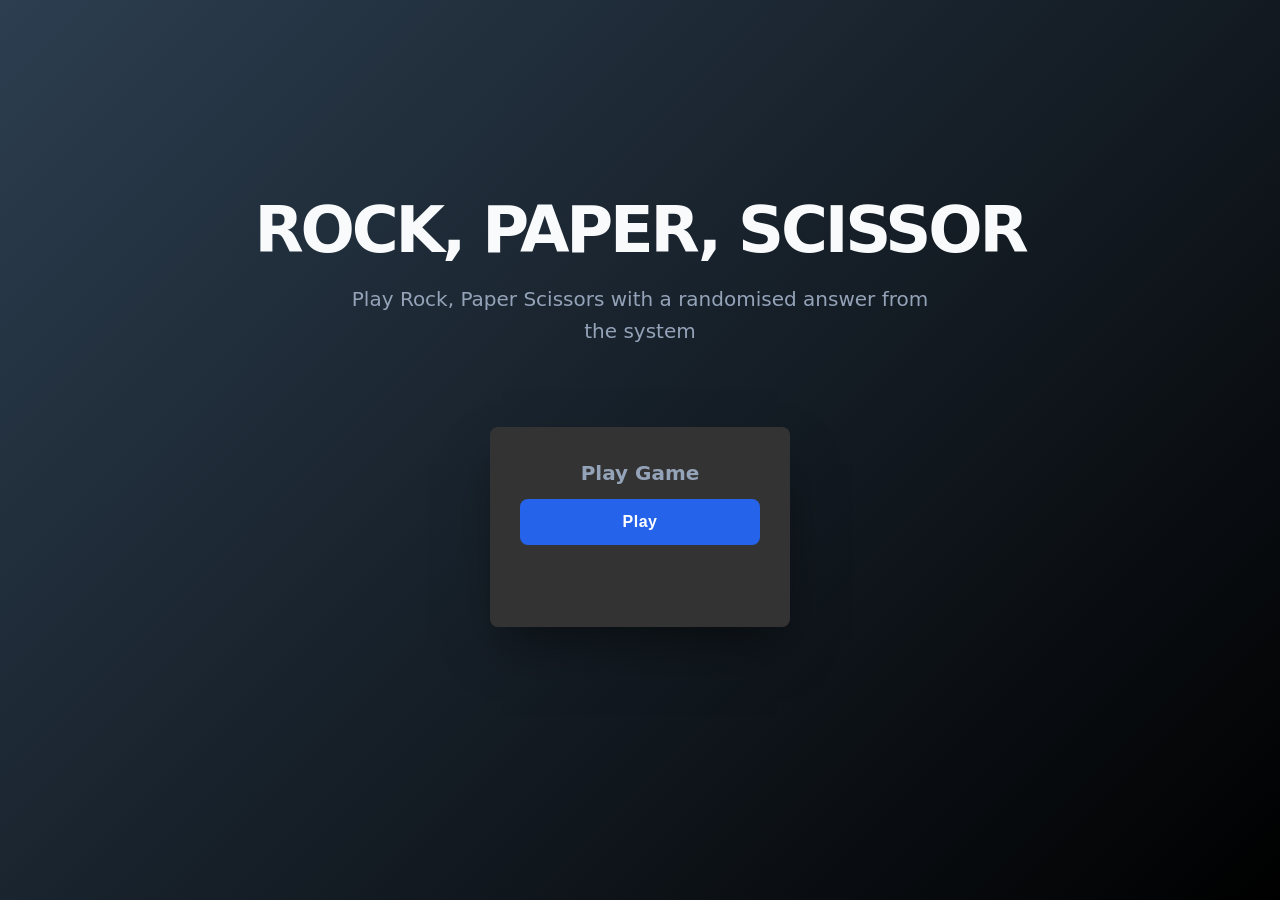
<file: index.html>
<!DOCTYPE html>
<html lan="en">
  <head>
    <title>The Rock-Paper-Scissor Game</title>
    <meta charset="UTF-8">
    <meta name="viewport" content="width=device-width, initial-scale=1">
    <link rel="stylesheet" href="style.css">
  </head>
  <body>
      <div id="scroll-viewport">
    <div id="scroll-content">
      <section class="spacer">
    <h1>Rock, Paper, Scissor</h1>
      <p>Play Rock, Paper Scissors with a randomised answer from the system</p>
      <div class="card-container">
        <div class="card box" data-speed="1.4">
          <p>Play Game</p>
          <a href="1round.html"><button class="glow-button">Play</button></a>
        </div>
      </div>
    </div>
  </section>
  </div>
</div>
<script src="script.js"></script>
  </body>
</html>
</file>
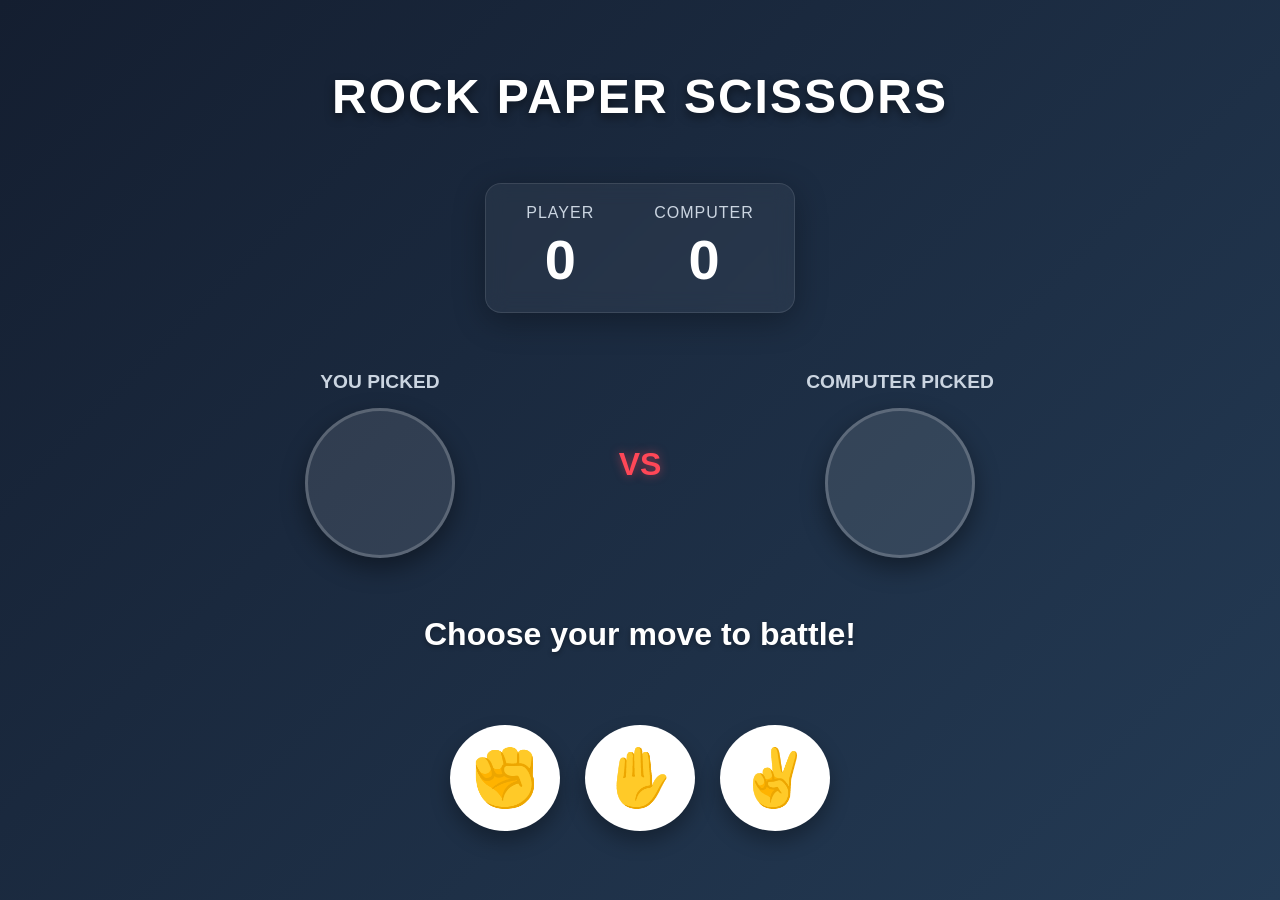
<file: 1round.html>
<!DOCTYPE html>
<html lang="en">
<head>
    <meta charset="UTF-8">
    <meta name="viewport" content="width=device-width, initial-scale=1.0">
    <title>Rock Paper Scissors</title>
    <link rel="stylesheet" href="1style.css">
</head>
<body>
    <div class="game-container">
        <h1>Rock Paper Scissors</h1>
        
        <div class="scoreboard">
            <div class="score-box">
                <span class="label">Player</span>
                <span id="player-score" class="score">0</span>
            </div>
            <div class="score-box">
                <span class="label">Computer</span>
                <span id="computer-score" class="score">0</span>
            </div>
        </div>

        <div class="battlefield">
            <div class="side">
                <h3>You Picked</h3>
                <div id="player-reveal" class="reveal-box"></div>
            </div>
            <div class="countdown-zone">
                <div id="countdown-number" class="countdown-text"></div>
                <div id="vs-text" class="vs">VS</div>
            </div>
            <div class="side">
                <h3>Computer Picked</h3>
                <div id="computer-reveal" class="reveal-box"></div>
            </div>
        </div>

        <div class="result-message" id="game-result">Choose your move to battle!</div>

        <div class="choices">
            <button class="choice-btn" data-choice="rock">✊<span class="tooltip">Rock</span></button>
            <button class="choice-btn" data-choice="paper">✋<span class="tooltip">Paper</span></button>
            <button class="choice-btn" data-choice="scissors">✌️<span class="tooltip">Scissors</span></button>
        </div>
    </div>
    <script src="1script.js"></script>
</body>
</html>
</file>
<file: style.css>
* {
  box-sizing: border-box;
  margin: 0;
  padding: 0;
}

body, html{
  font-family: system-ui, -apple-system, BlinkMacSystemFont, 'Segoe UI', Roboto, sans-serif;
  background-color: #0f172a;
  color: #f8fafc;
  overflow-x: hidden;

}


#scroll-viewport {
  position: fixed;
  top: 0;
  left: 0;
  width: 100%;
  height: 100vh;
  overflow: hidden;
  pointer-events: none;
}

#scroll-content {
  width: 100%;
  position: absolute;
  top: 0;
  left: 0;
  pointer-events: auto;
  will-change: transform;
}

section {
  min-height: 100vh;
  display: flex;
  flex-direction: column;
  justify-content: center;
  align-items: center;
  padding: 2rem;
  position: relative;
}

section:nth-child(odd) {
  background-color: #1e293b;
}

h1{
  font-size: 4rem;
  margin-bottom: 1rem;
  font-weight: 800;
  text-transform: uppercase;
  letter-spacing: -0.05em;
}

p {
  font-size: 1.25rem;
  color: #94a3b8;
  max-width: 600px;
  text-align: center;
  line-height: 1.6;
}


.box {
  padding: 3rem;
  border-radius: 16px;
  font-weight: bold;
  font-size: 1.5rem;
  margin-top: 2rem;
  box-shadow: 0 25px 50px -12px rgba(0, 0, 0, 0.5);
}


.card {
  background-color: #141c29;
    width: 100%;
    max-width: 300px;
    height: 200px;
    border-radius: 28px;
    box-shadow: 0 12px 30px rgba(0,0,0,0.3);
    flex-direction: row;
    flex-wrap: wrap;

}

.card-container {
  display: flex;
  justify-content: center;
  align-items: center;
  height: 40vh;
  flex-direction: row;
  gap: 16px;
}

.title-text {
    font-size: 4rem;
  margin-bottom: 1rem;
  font-weight: 800;
  text-transform: uppercase;
  letter-spacing: -0.05em;
  align-items: center;
}

.box {
  padding: 3rem;
  border-radius: 16px;
  font-weight: bold;
  font-size: 1.5rem;
  margin-top: 2rem;
  box-shadow: 0 25px 50px -12px rgba(0, 0, 0, 0.5);
}

section {
  height: 100vh;
  display: flex;
  flex-direction: column;
  justify-content: center;
  align-items: center;
}

.spacer {
  background: linear-gradient(135deg, #2c3e50, #000000);
}

.card {
  background: #333;
  padding: 30px;
  margin: 20px;
  border-radius: 8px;
  width: 300px;
}

.reveal {
  opacity: 0;
  transform: translateY(40px);
  transition: opacity 0.8s ease-out, transform 0.8s ease-out;
}

.reveal.active {
  opacity: 1;
  transform: translateY(0);
}

body {
      margin: 0;
      height: 100vh;
      display: flex;
      justify-content: center;
      align-items: center;
      background-color: #121212;
      font-family: system-ui, sans-serif;
    }

    .glow-button {

      --btn-bg: #2563eb;
      --btn-text: #ffffff;
      --glow-color: #3b82f6;
      justify-content: center;
      align-items: center;
      text-align: center;
      padding: 14px 32px;
      font-size: 16px;
      font-weight: 600;
      letter-spacing: 0.5px;
      cursor: pointer;
      border: none;
      border-radius: 8px;
        width: 100%;
  margin-left: auto;
  margin-right: auto;
  margin-top: 10px;
      

      background-color: var(--btn-bg);
      color: var(--btn-text);
      
      transition: box-shadow 0.3s ease-in-out, transform 0.2s ease;
    }

    .glow-button:hover {
      transform: translateY(-2px);
      
      box-shadow: 0 0 10px var(--glow-color),
                  0 0 25px var(--glow-color),
                  0 0 50px var(--glow-color);
    }

    .glow-button:active {
      transform: translateY(0);
      box-shadow: 0 0 15px var(--glow-color);
    }
</file>
<file: 1style.css>
* {
    box-sizing: border-box;
    margin: 0;
    padding: 0;
}

body {
    font-family: 'Segoe UI', Tahoma, Geneva, Verdana, sans-serif;
    display: flex;
    justify-content: center;
    align-items: center;
    min-height: 100vh;
    width: 100vw;
    background: linear-gradient(135deg, #141e30 0%, #243b55 100%);
    color: #fff;
    overflow: hidden;
}

.game-container {
    width: 100%;
    height: 100vh;
    display: flex;
    flex-direction: column;
    justify-content: space-around;
    align-items: center;
    padding: 40px 20px;
    max-width: 900px;
}

h1 {
    font-size: 3rem;
    text-transform: uppercase;
    letter-spacing: 2px;
    text-shadow: 0 4px 10px rgba(0,0,0,0.5);
}

.scoreboard {
    display: flex;
    gap: 60px;
    background: rgba(255, 255, 255, 0.05);
    padding: 20px 40px;
    border-radius: 16px;
    backdrop-filter: blur(10px);
    box-shadow: 0 8px 32px rgba(0, 0, 0, 0.3);
    border: 1px solid rgba(255, 255, 255, 0.1);
}

.score-box {
    display: flex;
    flex-direction: column;
    align-items: center;
}

.score-box .label {
    font-size: 1rem;
    text-transform: uppercase;
    letter-spacing: 1px;
    color: #cbd5e1;
    margin-bottom: 5px;
}

.score-box .score {
    font-size: 3.5rem;
    font-weight: bold;
}

.battlefield {
    display: flex;
    align-items: center;
    justify-content: center;
    gap: 40px;
    width: 100%;
}

.side {
    display: flex;
    flex-direction: column;
    align-items: center;
    gap: 15px;
    flex: 1;
}

.side h3 {
    font-size: 1.2rem;
    color: #cbd5e1;
    text-transform: uppercase;
}

.reveal-box {
    font-size: 5rem;
    background: rgba(255, 255, 255, 0.1);
    width: 150px;
    height: 150px;
    display: flex;
    justify-content: center;
    align-items: center;
    border-radius: 50%;
    border: 3px solid rgba(255, 255, 255, 0.2);
    box-shadow: 0 10px 25px rgba(0,0,0,0.4);
}

.countdown-zone {
    position: relative;
    width: 100px;
    height: 100px;
    display: flex;
    justify-content: center;
    align-items: center;
}

.countdown-text {
    font-size: 4rem;
    font-weight: bold;
    color: #ffaa00;
    position: absolute;
    transform: scale(0);
    text-shadow: 0 0 15px rgba(255, 170, 0, 0.4);
}

.vs {
    font-size: 2rem;
    font-weight: bold;
    color: #ff4757;
    text-shadow: 0 0 10px rgba(255, 71, 87, 0.5);
    transition: opacity 0.2s;
}

.result-message {
    font-size: 2rem;
    font-weight: 600;
    min-height: 50px;
    text-align: center;
    text-shadow: 0 2px 5px rgba(0,0,0,0.3);
}

.choices {
    display: flex;
    gap: 25px;
}

.choice-btn {
    font-size: 3.5rem;
    padding: 20px;
    border: none;
    border-radius: 50%;
    cursor: pointer;
    background: #ffffff;
    box-shadow: 0 10px 20px rgba(0,0,0,0.3);
    transition: all 0.2s cubic-bezier(0.175, 0.885, 0.32, 1.275);
    position: relative;
}

.choice-btn:hover {
    transform: translateY(-10px) scale(1.1);
    background: #ff7f50;
}

.choice-btn:disabled {
    opacity: 0.5;
    cursor: not-allowed;
    transform: none;
    background: #cccccc;
}

.tooltip {
    position: absolute;
    bottom: -35px;
    left: 50%;
    transform: translateX(-50%);
    font-size: 0.9rem;
    background: rgba(0, 0, 0, 0.8);
    color: #fff;
    padding: 4px 10px;
    border-radius: 4px;
    opacity: 0;
    pointer-events: none;
    transition: opacity 0.2s;
}

.choice-btn:hover .tooltip {
    opacity: 1;
}

.shakePlayer {
    animation: shakeLeft 0.5s ease infinite;
}

.shakeComputer {
    animation: shakeRight 0.5s ease infinite;
}

.animate-number {
    animation: pulseNumber 1s ease-out;
}

@keyframes shakeLeft {
    0%, 100% { transform: rotate(0deg); }
    50% { transform: rotate(-20deg) translateY(-10px); }
}

@keyframes shakeRight {
    0%, 100% { transform: rotate(0deg); }
    50% { transform: rotate(20deg) translateY(-10px); }
}

@keyframes pulseNumber {
    0% { transform: scale(0); opacity: 0; }
    30% { transform: scale(1.4); opacity: 1; }
    80% { transform: scale(1); opacity: 1; }
    100% { transform: scale(0); opacity: 0; }
}

.pop {
    animation: popIn 0.3s ease-out forwards;
}

@keyframes popIn {
    0% { transform: scale(0.5); opacity: 0; }
    90% { transform: scale(1.1); }
    100% { transform: scale(1); opacity: 1; }
}
</file>
